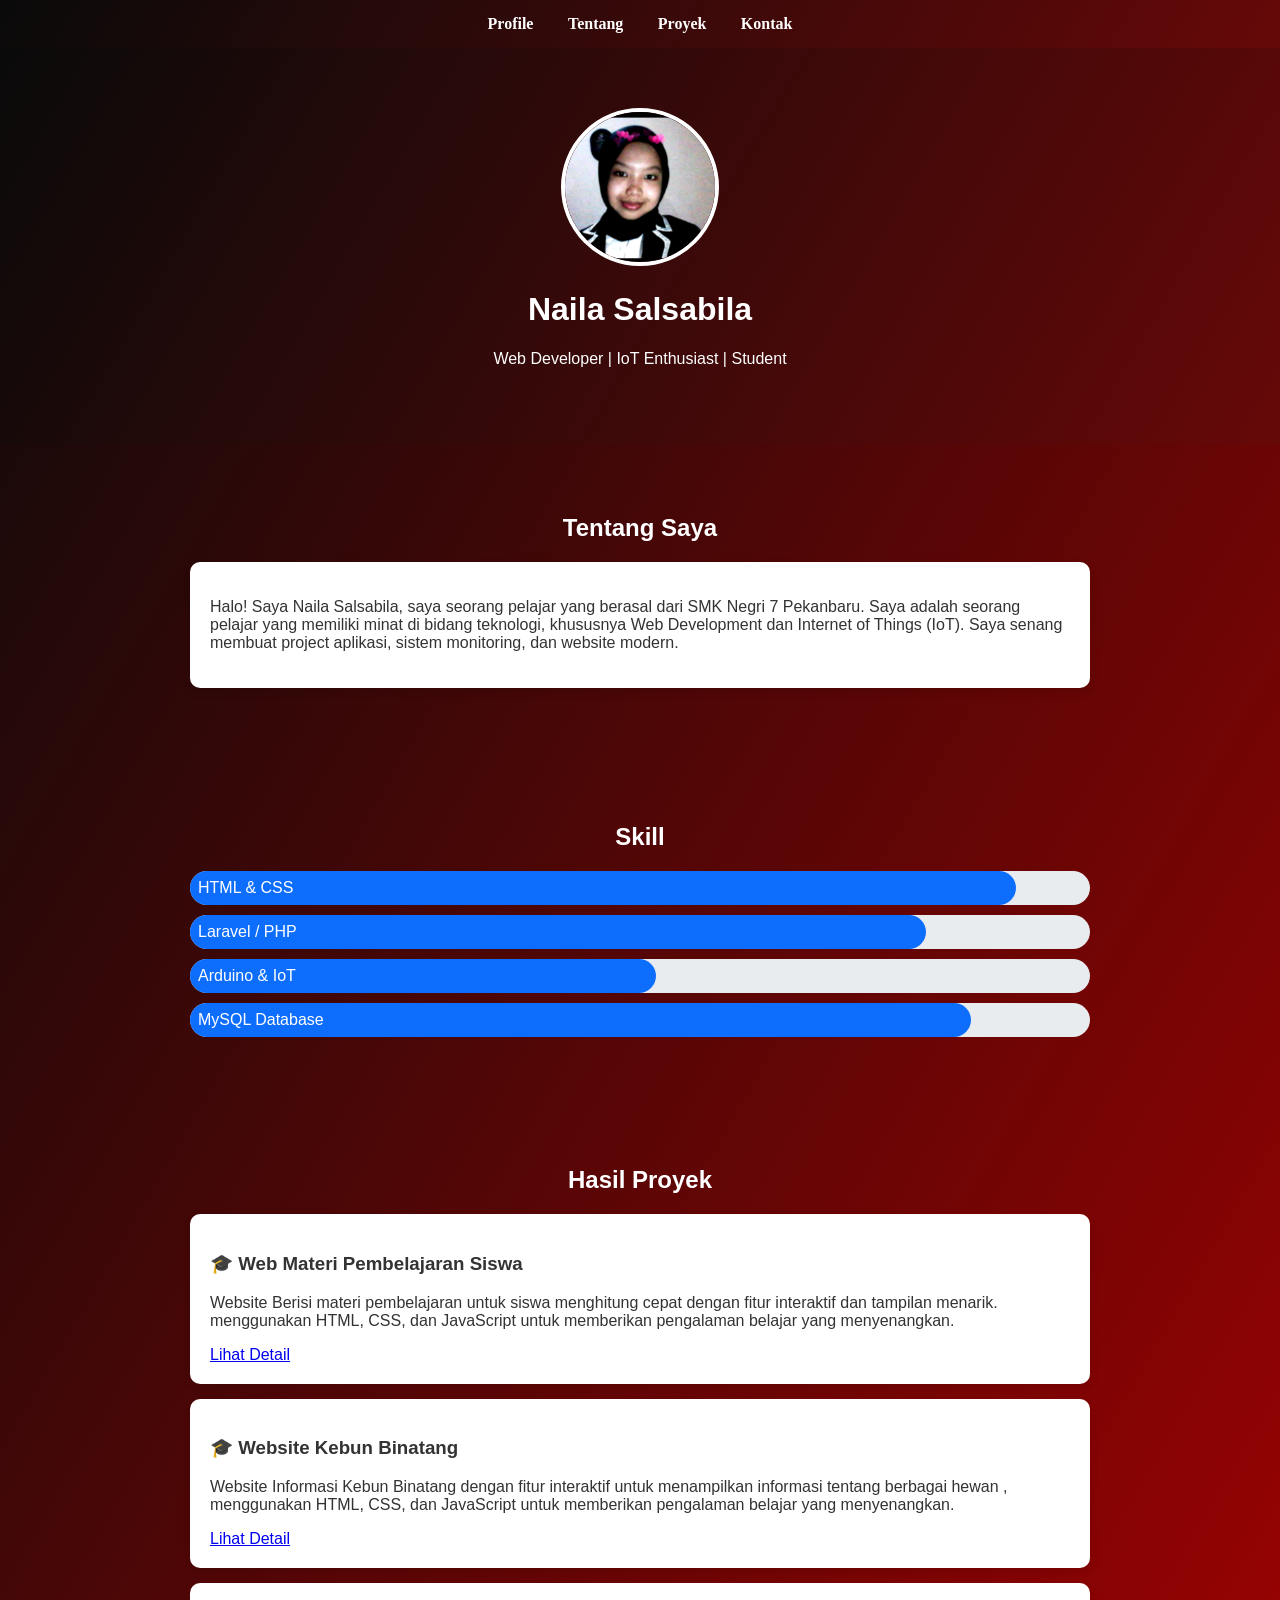
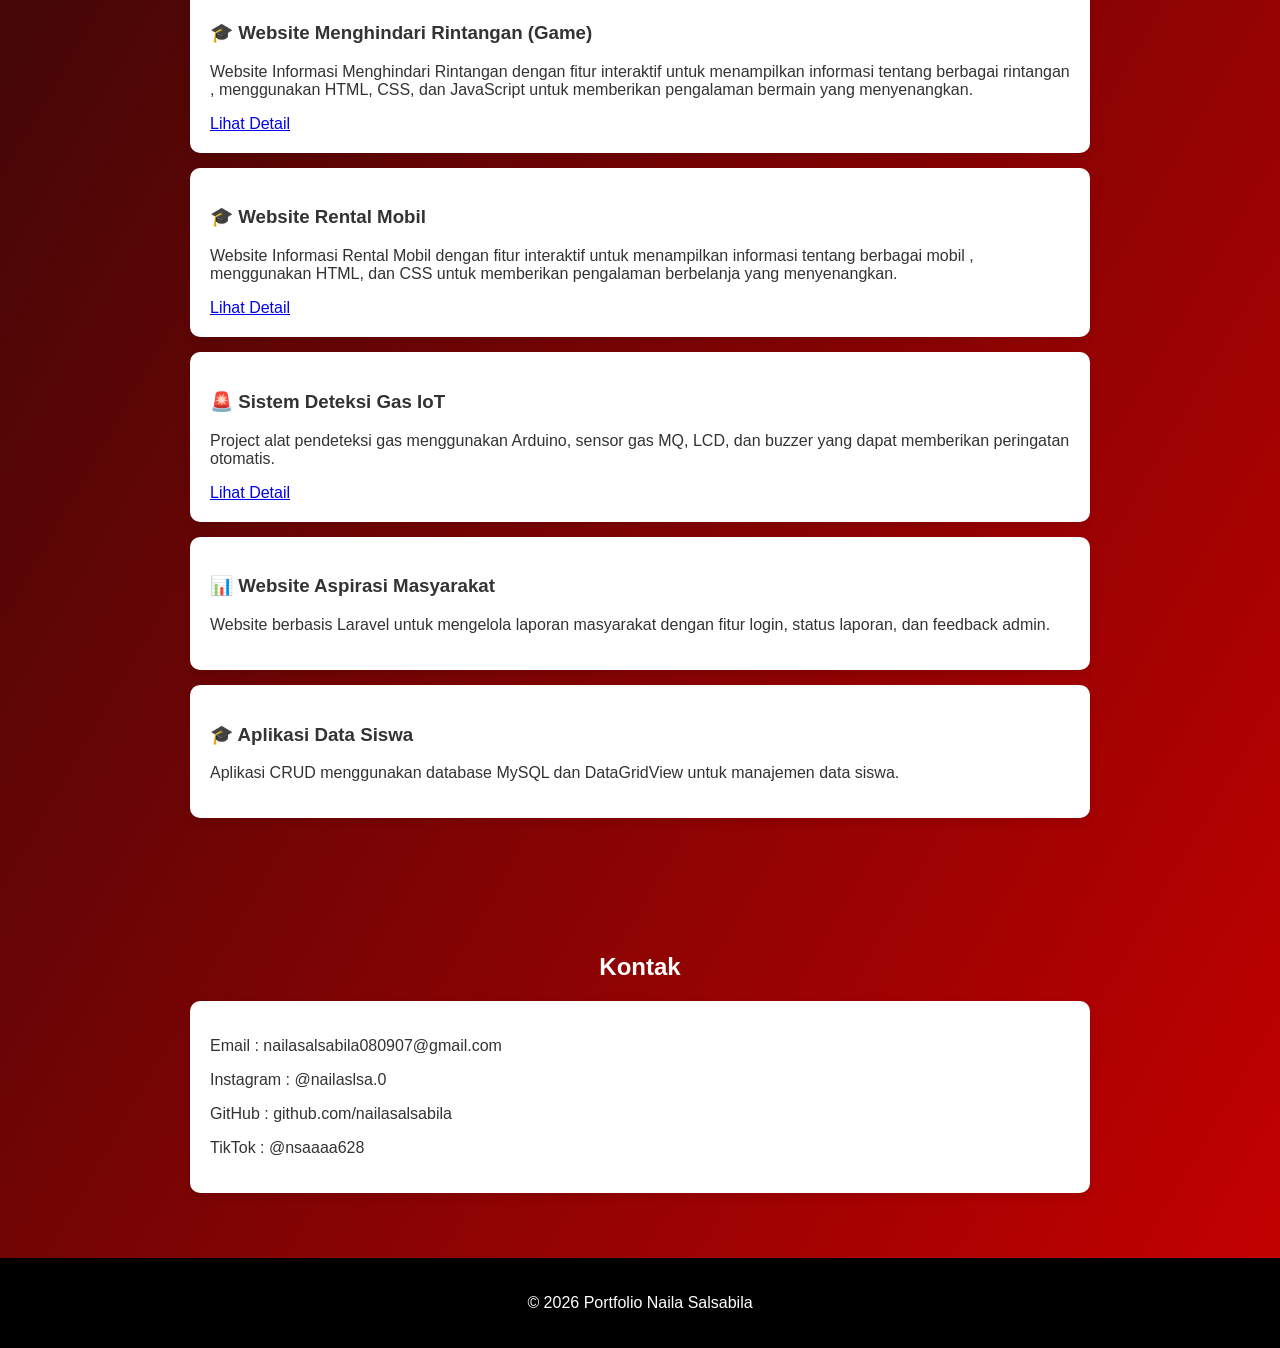
<file: index.html>
<!DOCTYPE html>
<html lang="id">
<head>
<meta charset="UTF-8">
<meta name="viewport" content="width=device-width, initial-scale=1.0">

<title>Portfolio Naila Salsabila</title>
<link rel="stylesheet" href="style1.css">
</head>

<body>

<!-- NAVBAR -->
<nav>
    <a href="#profile">Profile</a>
    <a href="#about">Tentang</a>
    <a href="#project">Proyek</a>
    <a href="#contact">Kontak</a>
</nav>

<!-- HEADER / PROFILE -->
<header id="profile">
    <img src="s.jpeg.png" alt="Foto Saya">
    <h1>Naila Salsabila</h1>
    <p>Web Developer | IoT Enthusiast | Student</p>
</header>

<!-- ABOUT -->
<section id="about">
    <h2>Tentang Saya</h2>
    <div class="card">
        <p>
        Halo! Saya Naila Salsabila, saya seorang pelajar yang berasal dari SMK Negri 7 Pekanbaru. Saya adalah seorang pelajar yang memiliki minat di bidang
        teknologi, khususnya Web Development dan Internet of Things (IoT).
        Saya senang membuat project aplikasi, sistem monitoring,
        dan website modern.
        </p>
    </div>
</section>

<!-- SKILLS -->
<section>
    <h2>Skill</h2>

    <div class="skill">
        <div class="skill-bar" style="width:90%">HTML & CSS</div>
    </div>

    <div class="skill">
        <div class="skill-bar" style="width:80%">Laravel / PHP</div>
    </div>

    <div class="skill">
        <div class="skill-bar" style="width:50%">Arduino & IoT</div>
    </div>

    <div class="skill">
        <div class="skill-bar" style="width:85%">MySQL Database</div>
    </div>
</section>

<!-- PROJECT -->
<section id="project">
    <h2>Hasil Proyek</h2>

    <div class="card">
        <h3>🎓 Web Materi Pembelajaran Siswa </h3>
        <p>
        Website Berisi materi pembelajaran untuk siswa menghitung cepat dengan fitur interaktif dan tampilan menarik.
        menggunakan HTML, CSS, dan JavaScript untuk memberikan pengalaman belajar yang menyenangkan.
        </p>
        <a href="gabungan.html">Lihat Detail</a>
    </div>

    <div class="card">
        <h3>🎓 Website Kebun Binatang </h3>
        <p>
        Website Informasi Kebun Binatang dengan fitur interaktif untuk menampilkan informasi tentang berbagai hewan
        , menggunakan HTML, CSS, dan JavaScript untuk memberikan pengalaman belajar yang menyenangkan.
        </p>
        <a href="AnimalWorld.html">Lihat Detail</a>
    </div>

        <div class="card">
        <h3>🎓 Website Menghindari Rintangan (Game)</h3>
        <p>
        Website Informasi Menghindari Rintangan dengan fitur interaktif untuk menampilkan informasi tentang berbagai rintangan
        , menggunakan HTML, CSS, dan JavaScript untuk memberikan pengalaman bermain yang menyenangkan.
        </p>
        <a href="indexalibi.html">Lihat Detail</a>
    </div>

    <div class="card">
        <h3>🎓 Website Rental Mobil </h3>
        <p>
        Website Informasi Rental Mobil dengan fitur interaktif untuk menampilkan informasi tentang berbagai mobil
        , menggunakan HTML, dan CSS untuk memberikan pengalaman berbelanja yang menyenangkan.
        </p>
        <a href="h.html">Lihat Detail</a>
    </div>


    <div class="card">
        <h3>🚨 Sistem Deteksi Gas IoT</h3>
        <p>
        Project alat pendeteksi gas menggunakan Arduino,
        sensor gas MQ, LCD, dan buzzer yang dapat memberikan
        peringatan otomatis.
        </p>
        <a href="https://wokwi.com/projects/455667086292070401">Lihat Detail</a>
    </div>

    <div class="card">
        <h3>📊 Website Aspirasi Masyarakat</h3>
        <p>
        Website berbasis Laravel untuk mengelola laporan
        masyarakat dengan fitur login, status laporan,
        dan feedback admin.
        </p>
    </div>

    <div class="card">
        <h3>🎓 Aplikasi Data Siswa</h3>
        <p>
        Aplikasi CRUD menggunakan database MySQL dan
        DataGridView untuk manajemen data siswa.
        </p>
    </div>

</section>

<!-- CONTACT -->
<section id="contact">
    <h2>Kontak</h2>
    <div class="card">
        <p>Email : nailasalsabila080907@gmail.com</p>
        <p>Instagram : @nailaslsa.0</p>
        <p>GitHub : github.com/nailasalsabila</p>
        <p>TikTok : @nsaaaa628</p>
    </div>
</section>

<!-- FOOTER -->
<footer>
    <p>© 2026 Portfolio Naila Salsabila</p>
</footer>

</body>
</html>
</file>
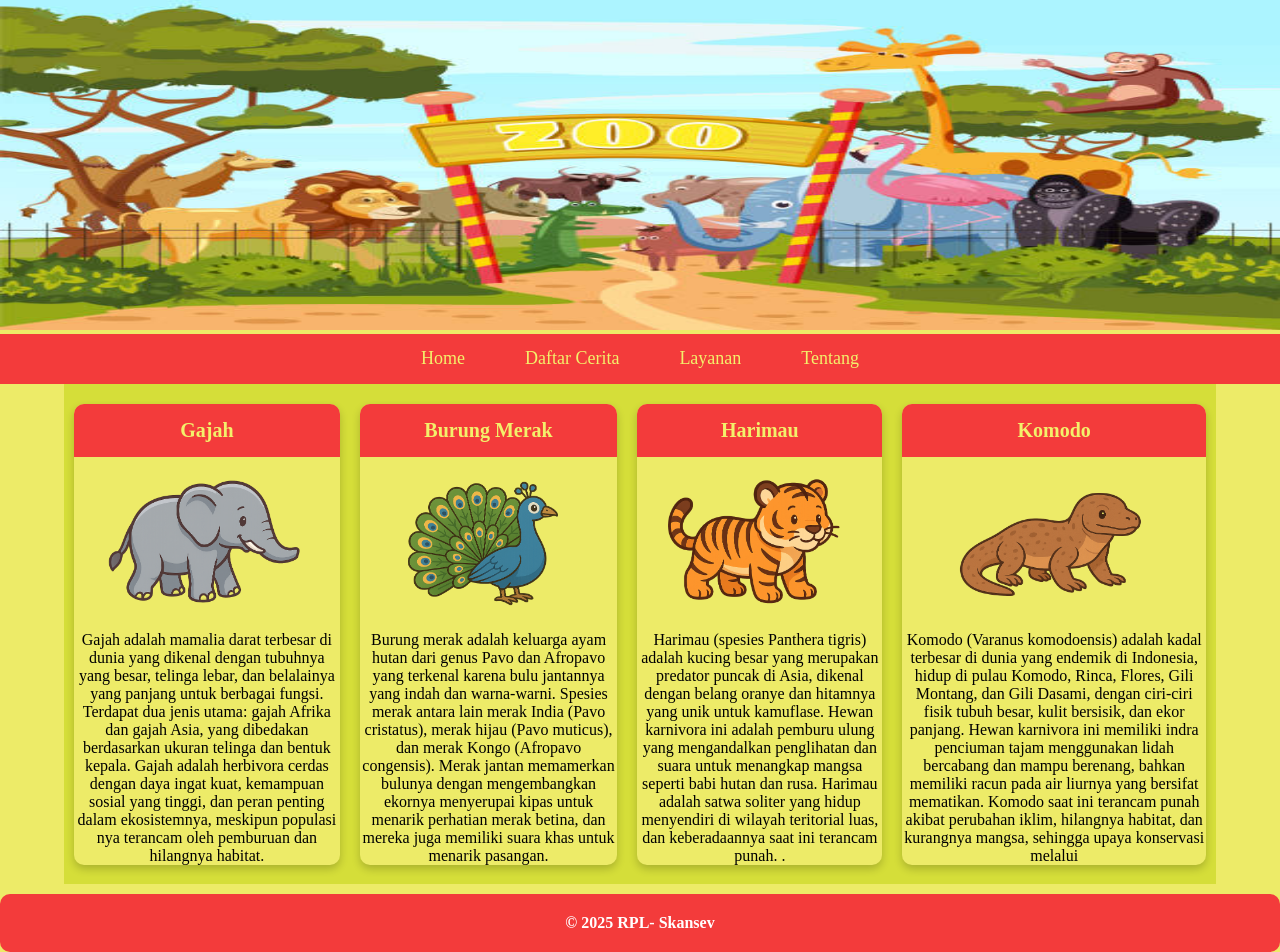
<file: AnimalWorld.html>
<!DOCTYPE html>
<html lang="en">
<head>
    <meta charset="UTF-8">
    <meta name="viewport" content="width=device-width, initial-scale=1.0">
    <title>Zoo</title>
    <link rel="stylesheet" href="Binatang.css">
</head>
<body>
    <img src="kb5.jpeg" alt="pekanbaru" style="width: 100%; height: 330px;" >

        <div class="kotak">
            <ul class="menu">
                <li><a href="#">Home</a></li>
                <li><a href="#">Daftar Cerita</a></li>
                <li><a href="#">Layanan</a></li>
                <li><a href="#">Tentang</a></li>
            </ul>
        </div>
        <div class="kotak3">
            <section class="hewan">
                <div class="cards">
                    <div class=card>
                        <h2>Gajah</h2>
                        <img src="jah1.jpeg" alt="gajahh" style="width: 75%; ">
                        <p>Gajah adalah mamalia darat terbesar di dunia yang dikenal dengan tubuhnya yang besar, telinga lebar, dan belalainya yang panjang untuk berbagai fungsi. Terdapat dua jenis utama: gajah Afrika dan gajah Asia, yang dibedakan berdasarkan ukuran telinga dan bentuk kepala. Gajah adalah herbivora cerdas dengan daya ingat kuat, kemampuan sosial yang tinggi, dan peran penting dalam ekosistemnya, 
                            meskipun populasi nya terancam oleh pemburuan dan hilangnya habitat.
                        </p>
                    </div>
                    <div class="card">
                        <h2> Burung Merak</h2>
                        <img src="mrk.jpeg" alt="b merak" style="width: 75%; " >
                        <p>Burung merak adalah keluarga ayam hutan dari genus Pavo dan Afropavo yang terkenal karena bulu jantannya yang indah dan warna-warni. Spesies merak antara lain merak India (Pavo cristatus), merak hijau (Pavo muticus), dan merak Kongo (Afropavo congensis). Merak jantan memamerkan bulunya dengan mengembangkan ekornya menyerupai kipas untuk menarik perhatian merak betina, dan mereka juga memiliki suara khas untuk menarik pasangan. </p>
                    </div>
                        <div class="card">
                        <h2>Harimau</h2>
                        <img src="mau.jpeg" alt="Harimau" style="width: 75%; ">
                        <p>Harimau (spesies Panthera tigris) adalah kucing besar yang merupakan predator puncak di Asia, dikenal dengan belang oranye dan hitamnya yang unik untuk kamuflase. Hewan karnivora ini adalah pemburu ulung yang mengandalkan penglihatan dan suara untuk menangkap mangsa seperti babi hutan dan rusa. Harimau adalah satwa soliter yang hidup menyendiri di wilayah teritorial luas, dan keberadaannya saat ini terancam punah. .</p>
                    </div>
                    <div class="card">
                        <h2>Komodo</h2>
                        <img src="km.jpeg" alt="komodo" style="width: 70%; ">
                        <p>Komodo (Varanus komodoensis) adalah kadal terbesar di dunia yang endemik di Indonesia, hidup di pulau Komodo, Rinca, Flores, Gili Montang, dan Gili Dasami, dengan ciri-ciri fisik tubuh besar, kulit bersisik, dan ekor panjang. Hewan karnivora ini memiliki indra penciuman tajam menggunakan lidah bercabang dan mampu berenang, bahkan memiliki racun pada air liurnya yang bersifat mematikan. Komodo saat ini terancam punah akibat perubahan iklim, hilangnya habitat, dan kurangnya mangsa, sehingga upaya konservasi melalui</p>
                    </div>
            </section>
        </div>
        <div class="footer">
        <p> <strong>&copy; 2025 RPL- Skansev </strong></p>
    </footer>
    
</body>
</html>
</file>
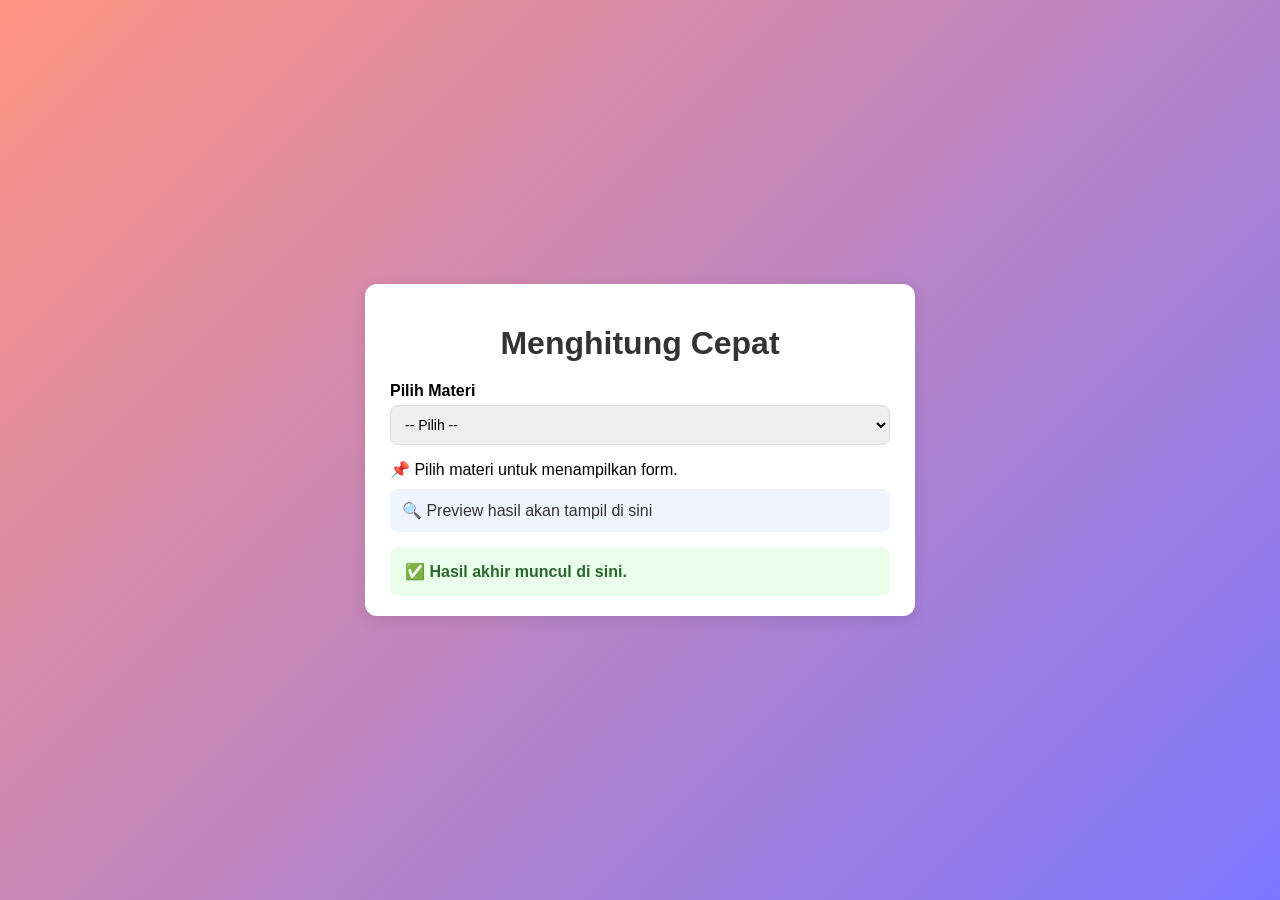
<file: gabungan.html>
<!DOCTYPE html>
<html lang="id">
<head>
  <meta charset="UTF-8">
  <meta name="viewport" content="width=device-width, initial-scale=1.0">
  <title>Menghitung Cepat</title>
  <link rel="stylesheet" href="H.css">
</head>
<body>
  <main class="container">
    <h1>Menghitung Cepat</h1>


    <label for="pilihMateri">Pilih Materi</label>
    <select id="pilihMateri" onchange="tampilForm()">
      <option value="">-- Pilih --</option>
      <option value="dolar">Kurs Dolar</option>
      <option value="apel">Sisa Bagi Apel</option>
      <option value="nilai">Rata-Rata Nilai</option>
      <option value="perjalanan">Kecepatan</option>
      <option value="baju">Harga Diskon</option>
      <option value="tiketKonser">Tiket Konser</option>
      <option value="hotel">Hitung Harga Hotel Staycation</option>
    </select>

    <section id="formInput">
      <div id="formIsi">📌 Pilih materi untuk menampilkan form.</div>
      <div id="previewHasil">🔍 Preview hasil akan tampil di sini</div>
    </section>

    <div id="hasil">✅ Hasil akhir muncul di sini.</div>
  </main>

  <!-- Link JavaScript -->
  <script src="cv.js"></script>
</body>
</html>
</file>
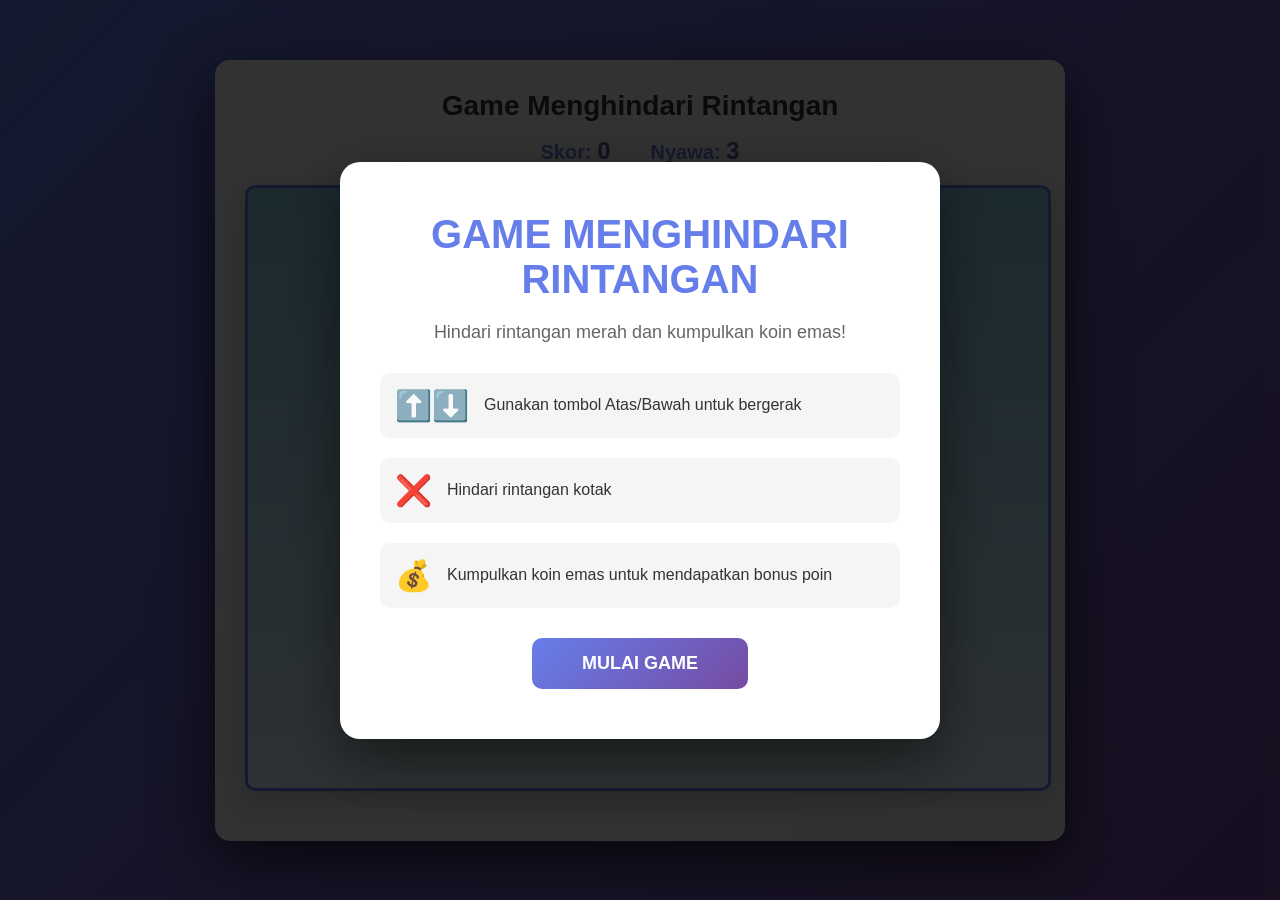
<file: indexalibi.html>
<!DOCTYPE html>
<html lang="id">
<head>
    <meta charset="UTF-8">
    <meta name="viewport" content="width=device-width, initial-scale=1.0">
    <title>Game Menghindari Rintangan</title>
    <link rel="stylesheet" href="style.css">
</head>
<body>
    <div class="container">
        <div class="header">
            <h1> Game Menghindari Rintangan</h1>
            <div class="stats">
                <div class="stat-item">Skor: <span id="score">0</span></div>
                <div class="stat-item">Nyawa: <span id="lives">3</span></div>
            </div>
        </div>
        
        <canvas id="gameCanvas" width="800" height="600"></canvas>
        
        <div id="startScreen" class="gameScreen">
            <div class="screenContent">
                <h2> GAME MENGHINDARI RINTANGAN</h2>
                <p class="description">Hindari rintangan merah dan kumpulkan koin emas!</p>
                
                <div class="gameInfo">
                    <div class="info-item">
                        <span class="icon">⬆️⬇️</span>
                        <p>Gunakan tombol Atas/Bawah untuk bergerak</p>
                    </div>
                    <div class="info-item">
                        <span class="icon">❌</span>
                        <p>Hindari rintangan kotak </p>
                    </div>
                    <div class="info-item">
                        <span class="icon">💰</span>
                        <p>Kumpulkan koin emas untuk mendapatkan bonus poin</p>
                    </div>
                </div>
                
                <button onclick="startGame()" class="startButton">MULAI GAME</button>
            </div>
        </div>
        
        <div id="gameOverScreen" class="gameScreen hidden">
            <div class="screenContent">
                <h2>GAME OVER!</h2>
                <p id="finalScore">Skor Akhir: 0</p>
                <button onclick="location.reload()">Main Lagi</button>
            </div>
        </div>
    </div>
    <audio id="bgMusic" loop>
    <source src="blue.flac" type="audio/flac">
</audio>
    <script src="script.js"></script>
</body>
</html>
</file>
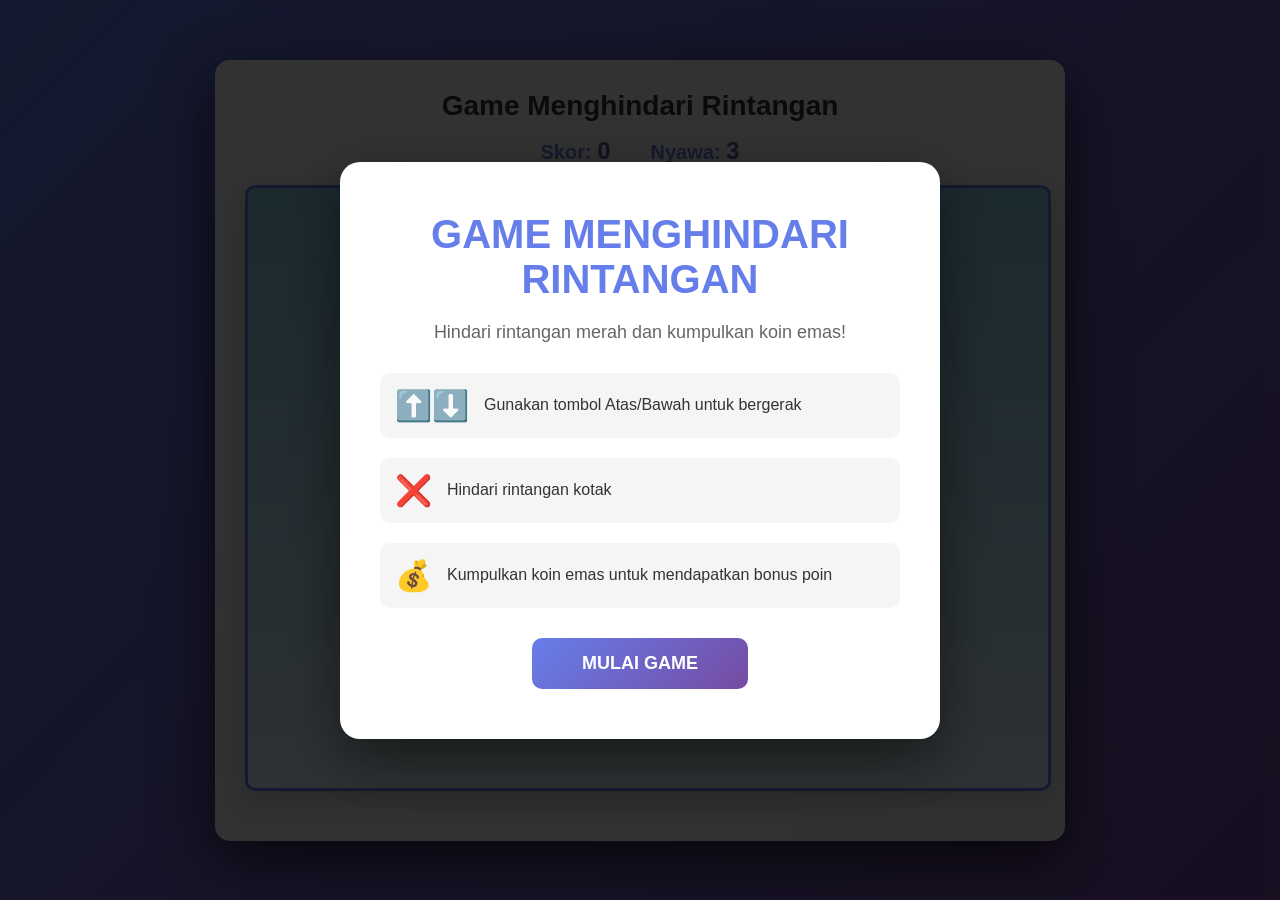
<file: ns.html>
<!DOCTYPE html>
<html lang="id">
<head>
    <meta charset="UTF-8">
    <meta name="viewport" content="width=device-width, initial-scale=1.0">
    <title>Game Menghindari Rintangan</title>
    <link rel="stylesheet" href="style.css">
</head>
<body>
    <div class="container">
        <div class="header">
            <h1> Game Menghindari Rintangan</h1>
            <div class="stats">
                <div class="stat-item">Skor: <span id="score">0</span></div>
                <div class="stat-item">Nyawa: <span id="lives">3</span></div>
            </div>
        </div>
        
        <canvas id="gameCanvas" width="800" height="600"></canvas>
        
        <div id="startScreen" class="gameScreen">
            <div class="screenContent">
                <h2> GAME MENGHINDARI RINTANGAN</h2>
                <p class="description">Hindari rintangan merah dan kumpulkan koin emas!</p>
                
                <div class="gameInfo">
                    <div class="info-item">
                        <span class="icon">⬆️⬇️</span>
                        <p>Gunakan tombol Atas/Bawah untuk bergerak</p>
                    </div>
                    <div class="info-item">
                        <span class="icon">❌</span>
                        <p>Hindari rintangan kotak </p>
                    </div>
                    <div class="info-item">
                        <span class="icon">💰</span>
                        <p>Kumpulkan koin emas untuk mendapatkan bonus poin</p>
                    </div>
                </div>
                
                <button onclick="startGame()" class="startButton">MULAI GAME</button>
            </div>
        </div>
        
        <div id="gameOverScreen" class="gameScreen hidden">
            <div class="screenContent">
                <h2>GAME OVER!</h2>
                <p id="finalScore">Skor Akhir: 0</p>
                <button onclick="location.reload()">Main Lagi</button>
            </div>
        </div>
    </div>
    <script src="script.js"></script>
</body>
</html>
</file>
<file: style1.css>
body{
    margin:0;
    font-family: Arial, Helvetica, sans-serif;
    background: linear-gradient(120deg, #0a0a0a, #c60000);
    color:#333;
}

/* ===== NAVBAR ===== */
nav{
    background: linear-gradient(120deg, #0a0a0a, #660808);
    padding:15px;
    text-align:center;
}
nav a{
    color:white;
    margin:0 15px;
    text-decoration:none;
    font-weight:bold;
    font-family: 'Times New Roman';
}
nav a:hover{
    text-decoration:underline;
}

/* ===== HEADER ===== */
header{
    text-align:center;
    padding:60px 20px;
    background: linear-gradient(120deg, #0a0a0a, #660808);
    color:white;
}
header img{
    width:150px;
    height:150px;
    border-radius:50%;
    object-fit:cover;
    border:4px solid white;
}

/* ===== SECTION ===== */
section{
    padding:50px 20px;
    max-width:900px;
    margin:auto;
}

h2{
    text-align:center;
    color:#ffffff;
}

/* ===== CARD ===== */
.card{
    background:white;
    padding:20px;
    margin:15px 0;
    border-radius:10px;
    box-shadow:0 4px 10px rgba(0,0,0,0.1);
    transition:0.3s;
}
.card:hover{
    transform:translateY(-5px);
}

/* ===== SKILLS ===== */
.skill{
    background:#e9ecef;
    border-radius:20px;
    margin:10px 0;
}
.skill-bar{
    background:#0d6efd;
    color:white;
    padding:8px;
    border-radius:20px;
}

/* ===== FOOTER ===== */
footer{
    background:#000000;
    color:white;
    text-align:center;
    padding:20px;
}
</file>
<file: Binatang.css>
*,
html{
    margin: 0;
    padding: 0;
}

body{
    background-color: rgb(237, 235, 104) ;
}

.kotak{
    height: 50px;
    width: 100%;
    background-color: #f33b3b ;
}

.menu{
    list-style-type: none;
    padding: 0;
    margin: 0;
    display: flex;
    color: white;
    font-size: 18px;
    justify-content: center;
    align-items: center;
}

.menu li a {
    display: block;
    padding: 14px 30px ;
    text-decoration: none;
    color: rgb(243, 240, 107);
    transition: background 0.3s;
    font-style: "times new Roman";
}

.menu li a:hover {
    background-color: rgb(238, 4, 4);
    transition: .5s ease-in-out;
    transition-delay: .1s;
    border-radius: 10px;
}

.kotak3 {
    height: 500px;
    width: 90%;
    margin: auto;
    background-color: #d5de39; 
}

.container{ /*templete*/
    display: grid;
    grid-template-columns: repeat(2, 1fr); /* 2 kolom */
    gap: 20px; /* jarak antar kotak */
    max-width: 900px;
    margin: auto;
}

.cards {
    display: flex;
    grid-template-columns: repeat(auto-fit, minmax(200px,1fr));
    gap: 20px;
    padding: 20px 10px;
}

.card{
    background-color: rgb(237, 235, 104);
    border-radius: 10px;
    overflow: hidden;
    box-shadow: 0 4px 8px rgba(0,0,0,0.2);
    text-align: center;
    transition: transfrom 0.3s;
}

.card:hover{
    transform: scale(1.05);
}

.card img{
    width: 100px;
    height: 150px; 
    object-fit: cover;
    padding: 10px 10px;
}

.card p{
    text-align: center;
    font-style: "times new roman";
}

.card h2{
    padding: 15px;
    font-size: 20px; 
    background-color: #f33b3b;
    color: rgb(243, 240, 107);
    font-family: "Rimes New Roman";
}

.br li{
    text-align: center;
}

.footer{
    max-width: 100%;
    margin: 0 auto;
    background-color: #f33b3b;
    color: white;
    text-align: center;
    padding: 20px 0;
    margin-top: 10px;
    border-radius: 10px;
}
</file>
<file: H.css>
body {
  font-family: 'Poppins', sans-serif;
 background: linear-gradient(135deg, #FF9482, #7D77FF);
  margin: 0;
  padding: 0;
  display: flex;
  justify-content: center;
  align-items: center;
  min-height: 100vh;
}

.container {
  background: #ffffff;
  padding: 20px 25px;
  border-radius: 12px;
  box-shadow: 0 4px 15px rgba(0,0,0,0.1);
  width: 90%;
  max-width: 500px;
}

h1 {
  text-align: center;
  color: #333;
  margin-bottom: 20px;
}

label {
  display: block;
  margin: 10px 0 5px;
  font-weight: 600;
}

input, select {
  width: 100%;
  padding: 10px;
  margin-bottom: 15px;
  border: 1px solid #ddd;
  border-radius: 8px;
  font-size: 14px;
}

button {
  display: block;
  width: 100%;
  padding: 12px;
  background: #4CAF50;
  color: #fff;
  border: none;
  border-radius: 8px;
  font-size: 16px;
  font-weight: 600;
  cursor: pointer;
  transition: background 0.3s;
}

button:hover {
  background: #45a049;
}

#previewHasil {
  background: #eef5ff;
  padding: 12px;
  border-radius: 8px;
  margin-top: 10px;
  color: #333;
}

#hasil {
  background: #e9ffe9;
  padding: 15px;
  border-radius: 8px;
  margin-top: 15px;
  font-weight: 600;
  color: #2c662d;
}
</file>
<file: style.css>
* {
            margin: 0;
            padding: 0;
            box-sizing: border-box;
        }

        body {
            font-family: 'Arial', sans-serif;
            background: linear-gradient(135deg, #667eea 0%, #764ba2 100%);
            display: flex;
            justify-content: center;
            align-items: center;
            min-height: 100vh;
            padding: 20px;
        }
        
        
       
        #finalscore {
            margin: 12px;
            padding: 12px;
        }
        .container {
            text-align: center;
            background: rgba(255, 255, 255, 0.95);
            padding: 30px;
            border-radius: 15px;
            box-shadow: 0 20px 60px rgba(0, 0, 0, 0.682);
            max-width: 850px;
            width: 100%;
        }

        .header {
            margin-bottom: 20px;
        }

        .header h1 {
            color: #333;
            margin-bottom: 15px;
            font-size: 28px;
        }

        .stats {
            display: flex;
            justify-content: center;
            gap: 40px;
            font-size: 20px;
            font-weight: bold;
            color: #667eea;
        }

        .stat-item span {
            color: #764ba2;
            font-size: 24px;
        }

        #gameCanvas {
            background: linear-gradient(180deg, #87ceeb 0%, #e0f6ff 100%);
            border: 3px solid #667eea;
            border-radius: 10px;
            display: block;
            margin: 20px auto;
            box-shadow: 0 10px 30px rgba(0, 0, 0, 0.2);
            cursor: none;
        }

        .gameScreen {
            position: fixed;
            top: 0;
            left: 0;
            width: 100%;
            height: 100%;
            background: rgba(0, 0, 0, 0.8);
            display: flex;
            justify-content: center;
            align-items: center;
            z-index: 1000;
        }

        .gameScreen.hidden {
            display: none;
        }

        .screenContent {
            background: white;
            padding: 50px 40px;
            border-radius: 20px;
            text-align: center;
            box-shadow: 0 20px 60px rgba(0, 0, 0, 0.5);
            max-width: 600px;
            width: 100%;
        }

        .screenContent h2 {
            font-size: 40px;
            color: #667eea;
            margin-bottom: 20px;
        }

        .description {
            font-size: 18px;
            color: #666;
            margin-bottom: 30px;
        }

        .gameInfo {
            display: flex;
            flex-direction: column;
            gap: 20px;
            margin-bottom: 30px;
            text-align: left;
        }

        .info-item {
            display: flex;
            align-items: center;
            gap: 15px;
            padding: 15px;
            background: #f5f5f5;
            border-radius: 10px;
        }

        .info-item .icon {
            font-size: 30px;
        }

        .info-item p {
            font-size: 16px;
            color: #333;
        }

        .startButton {
            padding: 15px 50px;
            font-size: 18px;
            font-weight: bold;
            background: linear-gradient(135deg, #667eea 0%, #764ba2 100%);
            color: white;
            border: none;
            border-radius: 10px;
            cursor: pointer;
            transition: transform 0.2s, box-shadow 0.2s;
        }

        .startButton:hover {
            transform: scale(1.05);
            box-shadow: 0 10px 30px rgba(102, 126, 234, 0.4);
        }

        #gameOverScreen .screenContent h2 {
            color: #e74c3c;
            font-size: 48px;
        }

        #gameOverScreen .screenContent button {
            padding: 15px 40px;
            font-size: 18px;
            background: #667eea;
            color: white;
            border: none;
            border-radius: 10px;
            cursor: pointer;
            transition: background 0.3s;
        }

        #gameOverScreen .screenContent button:hover {
            background: #764ba2;
        }
</file>
